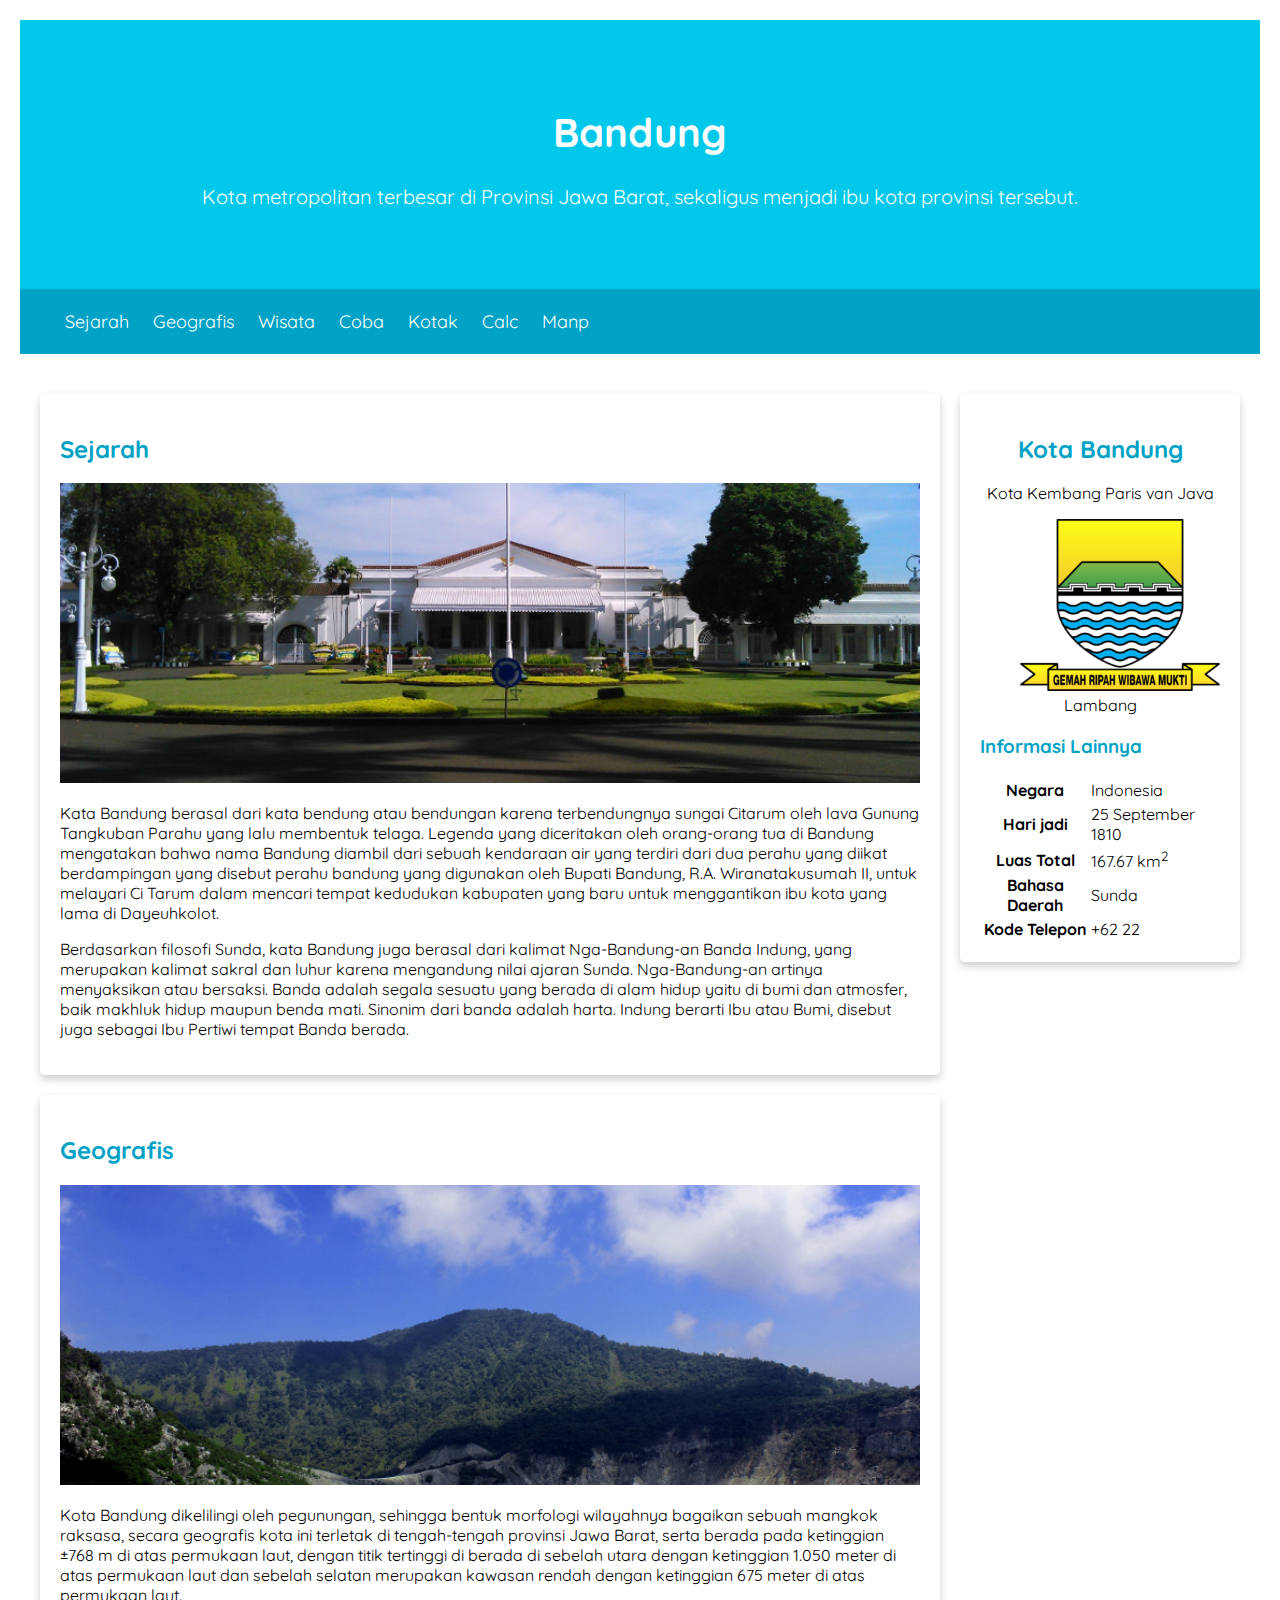
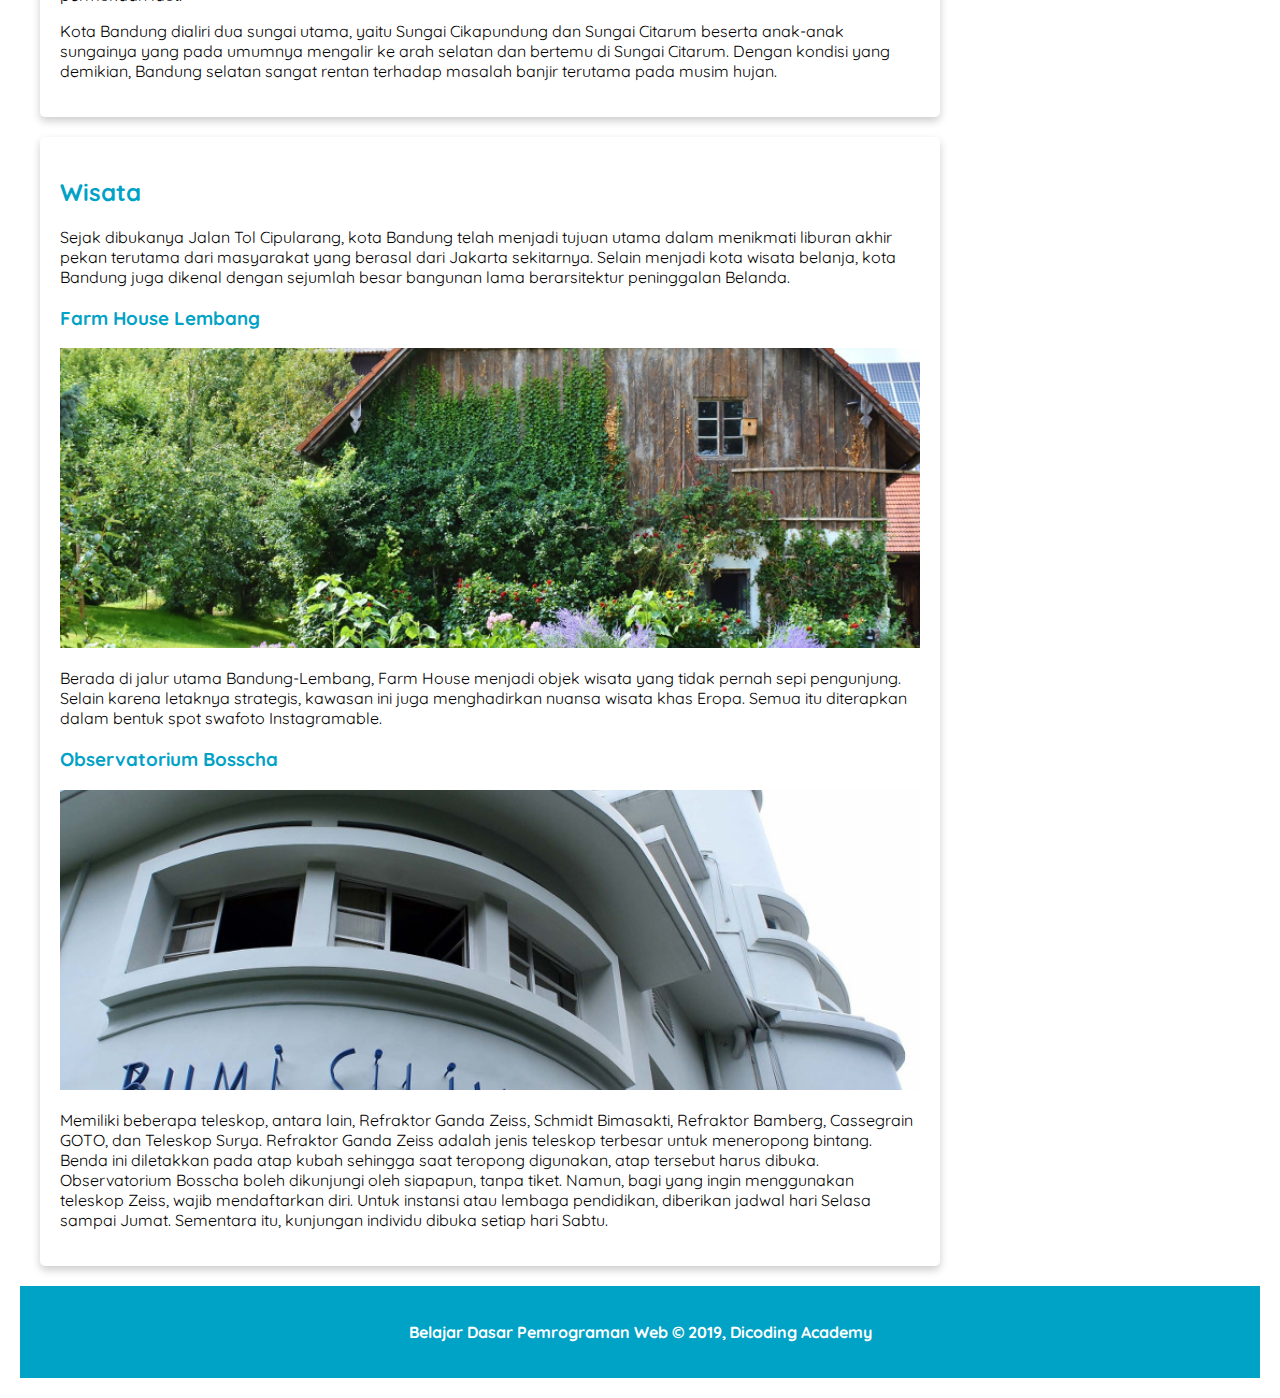
<file: index.html>
<!DOCTYPE html>
<html>
    <head>
        <meta name="viewport" content="width=device-width, initial-scale=1">
        <body>
            <header>
                <div class="jumbotron">
                    <h1>Bandung</h1>
                    <p>Kota metropolitan terbesar di Provinsi Jawa Barat, sekaligus menjadi ibu kota provinsi tersebut.</p>
                </div>
               <nav>
                   <ul>
                       <li><a href="#sejarah">Sejarah</a></li>
                       <li><a href="#geografis">Geografis</a></li>
                       <li><a href="#wisata">Wisata</a></li>
                       <li><a href="../WebDasar/coba.html">Coba</a></li>   
                       <li><a href="../WebDasar/kotak.html">Kotak</a></li>   
                       <li><a href="../WebDasar/calc.html">Calc</a></li>   
                       <li><a href="../WebDasar/manipulasiAtr.html">Manp</a></li>   
                    </ul>
               </nav>
           </header>
            <main>
               <div id="content">
                <article id="sejarah" class="card">
                    <h2>Sejarah</h2>
                       <img src="assets/image/history.jpg" class="featured-image" alt="sejarah">
                       <p>Kata Bandung berasal dari kata bendung atau bendungan karena terbendungnya sungai Citarum oleh lava Gunung Tangkuban Parahu yang lalu membentuk telaga. Legenda yang diceritakan oleh orang-orang tua di Bandung mengatakan bahwa nama Bandung diambil dari sebuah kendaraan air yang terdiri dari dua perahu yang diikat berdampingan yang disebut perahu bandung yang digunakan oleh Bupati Bandung, R.A. Wiranatakusumah II,
        untuk melayari Ci Tarum dalam mencari tempat kedudukan kabupaten yang baru untuk menggantikan ibu kota yang lama di Dayeuhkolot. </p>
         
                       <p>Berdasarkan filosofi Sunda, kata Bandung juga berasal dari kalimat Nga-Bandung-an Banda Indung, yang merupakan kalimat sakral dan luhur karena mengandung nilai ajaran Sunda. Nga-Bandung-an artinya menyaksikan atau bersaksi. Banda adalah segala sesuatu yang berada di alam hidup yaitu di bumi dan atmosfer, baik makhluk hidup maupun benda mati. Sinonim dari banda adalah harta. Indung berarti Ibu atau Bumi, disebut juga sebagai Ibu Pertiwi tempat Banda berada.</p>
                   </article>
         
                   <article id="geografis" class="card">
                       <h2>Geografis</h2>
                       <img src="assets/image/geografis.jpg" class="featured-image" alt="geografis">
                       <p>Kota Bandung dikelilingi oleh pegunungan, sehingga bentuk morfologi wilayahnya bagaikan sebuah mangkok raksasa, secara geografis kota ini terletak di tengah-tengah provinsi Jawa Barat, serta berada pada ketinggian ±768 m di atas permukaan laut, dengan titik tertinggi di berada di sebelah utara dengan ketinggian 1.050 meter di atas permukaan laut dan sebelah selatan merupakan kawasan rendah dengan ketinggian 675 meter di atas permukaan laut.</p>
         
                       <p>Kota Bandung dialiri dua sungai utama, yaitu Sungai Cikapundung dan Sungai Citarum beserta anak-anak sungainya yang pada umumnya mengalir ke arah selatan dan bertemu di Sungai Citarum. Dengan kondisi yang demikian, Bandung selatan sangat rentan terhadap masalah banjir terutama pada musim hujan.</p>
                   </article>
         
                   <article id="wisata" class="card">
                       <h2>Wisata</h2>
                       <p>Sejak dibukanya Jalan Tol Cipularang, kota Bandung telah menjadi tujuan utama dalam menikmati liburan akhir pekan terutama dari masyarakat yang berasal dari Jakarta sekitarnya. Selain menjadi kota wisata belanja, kota Bandung juga dikenal dengan sejumlah besar bangunan lama berarsitektur peninggalan Belanda.</p>
                       <section>
                           <h3>Farm House Lembang</h3>
                           <img src="assets/image/farm-house.jpg" class="featured-image" alt="farm house">
                           <p>Berada di jalur utama Bandung-Lembang, Farm House menjadi objek wisata yang tidak pernah sepi pengunjung. Selain karena letaknya strategis, kawasan ini juga menghadirkan nuansa wisata khas Eropa. Semua itu diterapkan dalam bentuk spot swafoto Instagramable.</p>
                       </section>
                       <section>
                           <h3>Observatorium Bosscha</h3>
                           <img src="assets/image/bosscha.jpg" class="featured-image" alt="bosscha">
                           <p>Memiliki beberapa teleskop, antara lain, Refraktor Ganda Zeiss, Schmidt Bimasakti, Refraktor Bamberg, Cassegrain GOTO, dan Teleskop Surya. Refraktor Ganda Zeiss adalah jenis teleskop terbesar untuk meneropong bintang. Benda ini diletakkan pada atap kubah sehingga saat teropong digunakan, atap tersebut harus dibuka. Observatorium Bosscha boleh dikunjungi oleh siapapun, tanpa tiket. Namun, bagi yang ingin menggunakan teleskop Zeiss, wajib mendaftarkan diri. Untuk instansi atau lembaga pendidikan, diberikan jadwal hari Selasa sampai Jumat. Sementara itu, kunjungan individu dibuka setiap hari Sabtu.</p>
                       </section>
                   </article>
               </div>
              <aside>
            <article class="profile card">
                 <header>
                     <h2>Kota Bandung</h2>
                     <link rel="stylesheet" href="assets/styles/style.css">
                     <p>Kota Kembang Paris van Java</p>
                     <figure>
                        <img src="assets/image/bandung-badge.png">
                        <figcaption>Lambang</figcaption>
                      </figure>
                 </header>
                 <section>
           <h3>Informasi Lainnya</h3>
           <table>
              <tr>
                 <th>Negara</th>
                 <td>Indonesia</td>
              </tr>
              <tr>
                 <th>Hari jadi</th>
                 <td>25 September 1810</td>
              </tr>
              <tr>
                 <th>Luas Total</th>
                 <td>167.67 km<sup>2</sup></td>
              </tr>
              <tr>
                 <th>Bahasa Daerah</th>
                 <td>Sunda</td>
              </tr>
                 <tr>
                 <th>Kode Telepon</th>
                 <td>+62 22</td>
              </tr>
          </table>
        </section>
            </article>
        </aside>
        <br/>
           </main>
           <footer>
               <p>Belajar Dasar Pemrograman Web &#169; 2019, Dicoding Academy</p>
        </footer>
        </body>
        </html>
    </head>
</html>
</file>
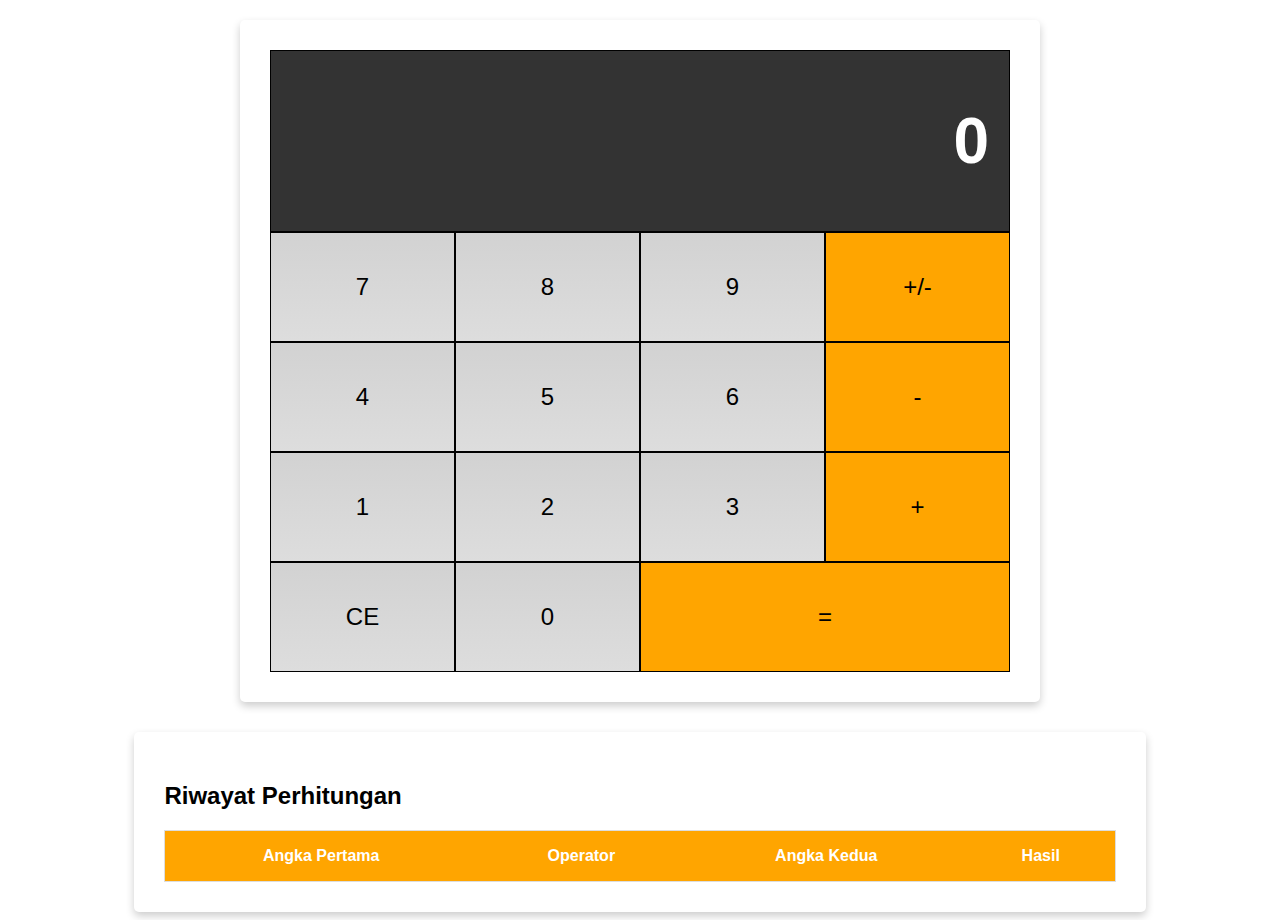
<file: calc.html>
<!DOCTYPE html>
<html>
 
<head>
   <title>Web Calculator</title>
   <!-- link ke css -->
   <link rel="stylesheet" href="assets/styles/calc.css">
   <!-- agar tampilan dapat menyesuaikan dengan beberapa layar yang berbeda -->
   <meta name="viewport" content="width=device-width, initial-scale=1.0">
   <script src="assets/styles/calc.js"></script>
   <script src="assets/styles/storage.js"></script>
</head>
 
<body>
    <div class="flex-container-column card">
        <!-- <div class="flex-container-column"> -->
            <div class="display">
                <h1 id="displayNumber">0</h1>
            </div>
            <div class="flex-container-row">
                <div class="button">7</div>
                <div class="button">8</div>
                <div class="button">9</div>
                <div class="button negative">+/-</div>
            </div>
            <div class="flex-container-row">
                <div class="button">4</div>
                <div class="button">5</div>
                <div class="button">6</div>
                <div class="button operator">-</div>
            </div>
            <div class="flex-container-row">
                <div class="button">1</div>
                <div class="button">2</div>
                <div class="button">3</div>
                <div class="button operator">+</div>
            </div>
            <div class="flex-container-row">
                <div class="button clear">CE</div>
                <div class="button">0</div>
                <div class="button equals double">=</div>
            </div>
        <!-- </div> -->
    </div>

    <div class="history card">
        <h2>Riwayat Perhitungan</h2>
        <table>
            <thead>
                <tr>
                    <th>Angka Pertama</th>
                    <th>Operator</th>
                    <th>Angka Kedua</th>
                    <th>Hasil</th>
                </tr>
            </thead>
            <tbody id="historyList"></tbody>
        </table>
  </div>
  
    <!-- <script src="assets/styles/calc.js"></script> -->
</body>
 
</html>
</file>
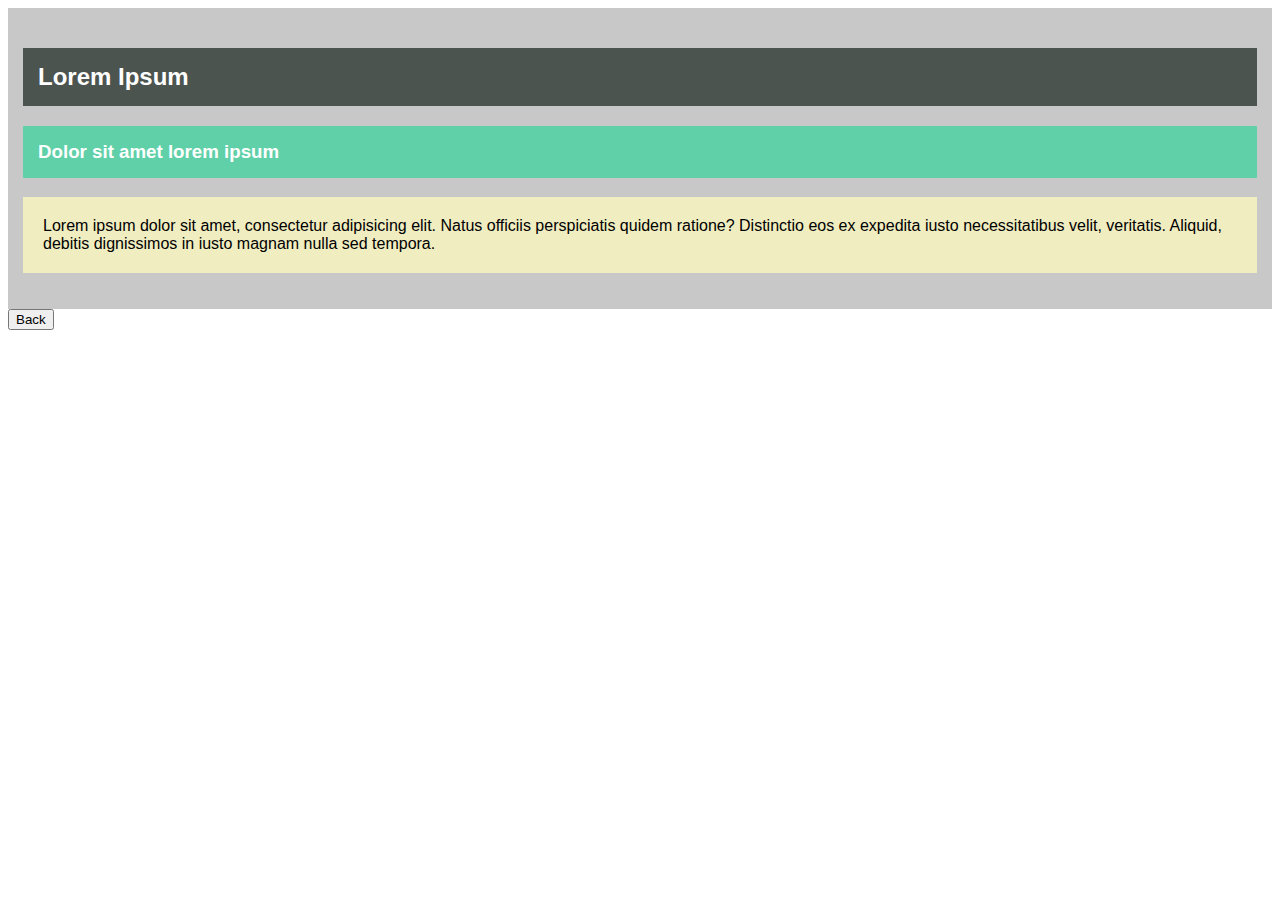
<file: coba.html>
<!-- <html>
    <head>
        <title>Ini merupakan judul dari dokumen HTML</title>
    </head>
    <body>
        <h1>header yang diletakan di dalam elemen body</h1>
        <p>Ini merupakan sebuah paragraph yang juga diletakan pada sebuah konten body, sehingga konten ini dapat dilihat oleh pengguna pada jendela browser.</p>
    
    </body>
</html> -->



<!doctype html>
<html lang="en">
<head>
   <style>
       body {
           font-family: sans-serif;
       }
 
       div#content {
           background-color: rgb(200, 200, 200);
           padding: 20px 15px;
       }
 
       #content > h2 {
           background-color: #4c5450;
           padding: 15px;
           color: white;
       }
 
       #content > h3 {
           background-color: #60d0a8;
           padding: 15px;
           color: white;
       }
 
       #content > p {
           background-color: hsl(56, 62%, 85%);
           padding: 20px;
       }
   </style>
</head>
<body>
<div id="content">
   <h2>Lorem Ipsum</h2>
   <h3>Dolor sit amet lorem ipsum</h3>
   <p>Lorem ipsum dolor sit amet, consectetur adipisicing elit. Natus officiis perspiciatis quidem ratione? Distinctio eos ex expedita iusto necessitatibus velit, veritatis. Aliquid, debitis dignissimos in iusto magnam nulla sed tempora.</p>
</div>

<button href="../../index.html">Back</button>
</body>
</html>
</file>
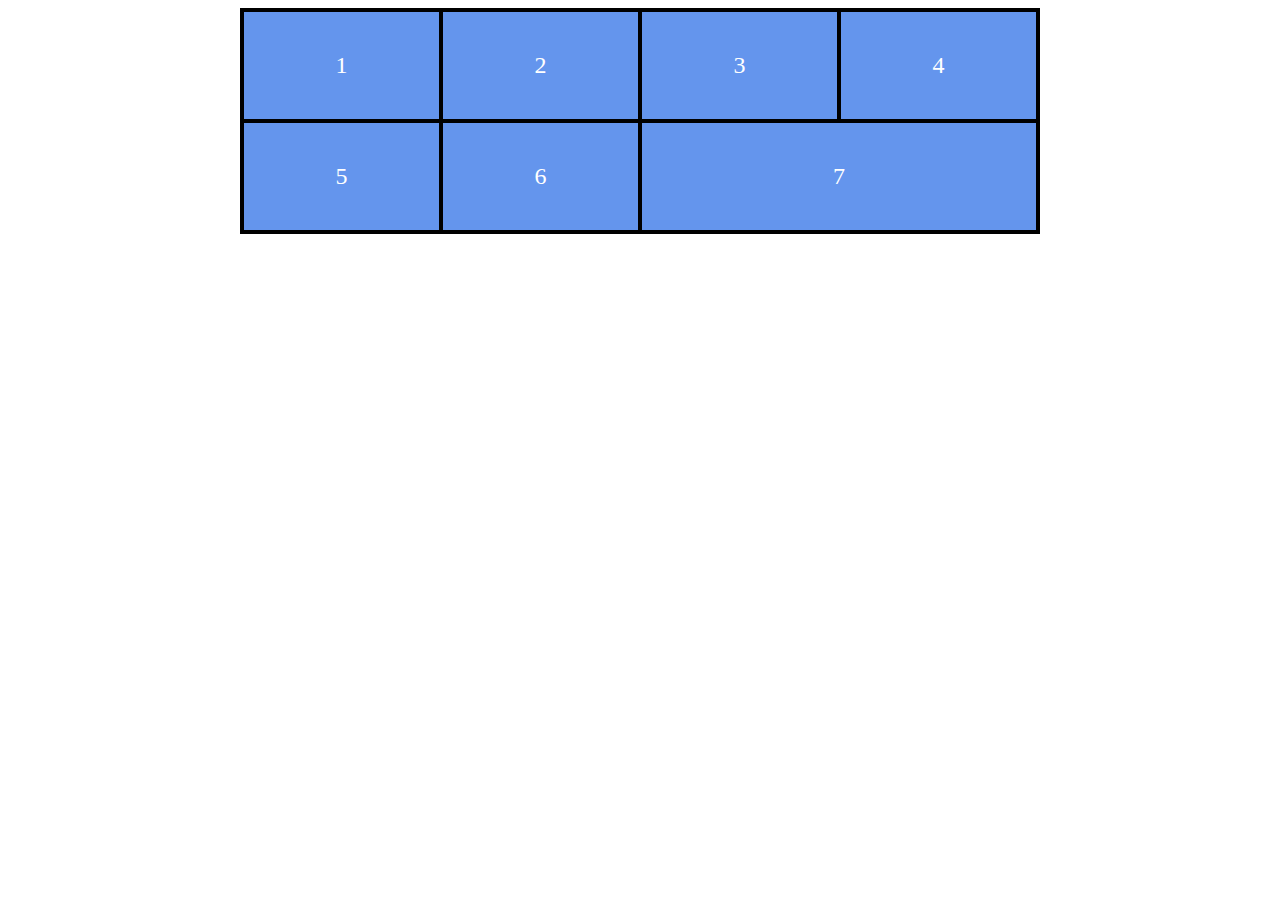
<file: kotak.html>
<!doctype html>
<html lang="en">
<head>
   <style>
       * {
           box-sizing: border-box;
       }
 
       .container {
           width: 800px;
           border: 2px solid black;
           margin: 0 auto;
       }
 
       .flex-column {
           display: flex;
           flex-direction: column;
       }
 
       .flex-row {
           display: flex;
           flex-direction: row;
           flex-grow: 1;
       }
 
       .box {
           flex-basis: 25%;
           background-color: cornflowerblue;
           border: 2px solid black;
           padding: 40px;
           text-align: center;
           color: white;
           font-size: 1.5em;
       }

       .double {
            flex-basis: 50%;
        }
   </style>
</head>
<body>
<div class="container">
   <div class="flex-column">
       <div class="flex-row">
           <div class="box">1</div>
           <div class="box">2</div>
           <div class="box">3</div>
           <div class="box">4</div>
       </div>
       <div class="flex-row">
           <div class="box">5</div>
           <div class="box">6</div>
           <div class="box double">7</div>
       </div>
   </div>
</div>
</body>
</html>
</file>
<file: assets/styles/style.css>
@import url('https://fonts.googleapis.com/css?family=Quicksand:400,700&display=swap');

/* margin dan padding bernilai 0 karena untuk layout yang ditampilkan akan memenuhi seluruh lebar dan tinggi dari jendela browser.  */
body {
   font-family: 'Quicksand', sans-serif;
   margin: 0;
   padding: 20px;
}

/* 1. atur ukuran font menjadi 18px
   2. atur juga ketebalan teksnya menjadi 400 dan hilangkan garis bawah pada elemen  */
nav a {
   font-size: 18px;
   font-weight: 400;
   text-decoration: none;
   color: white;
}

/* memberikan efek tebal pada teks ketika salah satu item navigasi diarahkan menggunakan kursor. */
nav a:hover {
   font-weight: bold;
}

h2 {
   color: #00a2c6
}
 
h3 {
   color: #00a2c6
}

/* footer {
   padding: 20px;
   color: white;
   background-color: #00a2c6
} */

/*  mengatur gambar article pada element <asside> pada posisi tengah/center */
.profile header {
   text-align: center;
}

/* untuk mengatur text yang ada di footer menjadi rata tengah */
footer {
   padding: 20px;
   color: white;
   background-color: #00a2c6;
   text-align: center;
   font-weight: bold;
}

/* dibawah ini merupakan kode untuk menspesifikasikan nilai transparan pada elemen HTML */
/* div#opacity {
   background-color: red;
   opacity: 0.5;
} */

main {
   padding: 20px;
   overflow: auto;
}

/* pengaturan untuk img agar tepat posisinya ditengah dan proporsional & membuat gambar yang ditampilkan dapat menyesuaikan lebar dan panjang dengan mempertahankan kualitas rasio aslinya*/
.featured-image {
   width: 100%;
   max-height: 300px;
   object-fit: cover;
   object-position: center;
}

/* atur logo/gambar agar bentuknya pas */
.profile img {
   width: 200px;
}

/* pengaturan untuk membuat card */
.card {
   box-shadow: 0 4px 8px 0 rgba(0, 0, 0, 0.2);
   border-radius: 5px;
   padding: 20px;
   margin-top: 20px;
}

.jumbotron {
   font-size: 20px;
   padding: 60px;
   background-color: #00c8eb;
   text-align: center;
   color: white;
}

nav li {
   display: inline;
   list-style-type: none;
   margin-right: 20px;
}
/*  untuk mengatur nav  */
nav {
   background-color: #00a2c6;
   padding: 5px;
   position: sticky;
   top: 0;
}

/* properti float berfungsi untuk memindahkan suatu elemen 
untuk berada sebelah di kiri atau di sebelah kanan, dengan menggunakan nilai right atau left */
#content {
   float: left;
   width: 75%;
}
aside {
   float: right;
   width: 25%;
   padding-left: 20px;
}

/* box sizing dapat menentukan dimensi kotak dengan tepat, tanpa dipengaruhi oleh padding dan border */
* {
   box-sizing: border-box;
}

/*  untuk membuat menjadi lebih reponsive pada bagian aside*/
@media screen and (max-width: 1000px) {
   #content,
   aside {
       width: 100%;
       padding: 0;
   }
}

/* membuat nav stay diatas */
header {
   display: inline;
}
</file>
<file: assets/styles/calc.css>
* {
    box-sizing: border-box;
 }

 body {
    font-family: sans-serif;
 }

 .flex-container-column {
    display: flex;
    flex-direction: column;
  
    /* properti pendukung */
    max-width: 800px;
    margin: 0 auto;
    text-align: right;
 }

 .flex-container-row {
    display: flex;
 }

 .button {
    flex-basis: 25%;
   
    /* properti pendukung */
    font-size: 1.5em;
    text-align: center;
    padding: 40px;
    border: 1px solid black;
    background: -webkit-linear-gradient(top, #d2d2d2, #ddd);
    cursor: pointer;
 }

 .double {
    flex-basis: 50%;
 }

 /* untuk memperindah tampilan */
 .display {
    color: white;
    width: 100%;
    padding: 10px 20px;
    background-color: #333333;
    border: 1px solid black;
    font-size: 2em;
 }

.operator,
.negative,
.equals {
   background: orange;
}

.card {
    box-shadow: 0 4px 8px 0 rgba(0, 0, 0, 0.2);
    border-radius: 5px;
    padding: 30px;
    margin-top: 20px;
 }

 /* efek lain pada tombol dengan memanfaatkan pseudo-class :hover */
 .button:hover {
    font-weight: bold;
 }

 /* untuk menepatkan nilai yang pas sesuai layar */
 @media screen and (max-width: 513px) {
    .button {
        padding: 10px;
    }
 }

 /* akan mengatur lebar 80% dari viewport pada elemen <div> yang menerapkan class history dan memiliki scroll bar scr horizontal dan vertikal */
 .history {
   width: 80%;
   margin: 30px auto 0 auto;
   overflow: scroll;
}

/* Rule tersebut akan membuat tabel memiliki lebar 100% terhadap parentnya dan menetapkan border pada tepian tabelnya. */
table {
   border-collapse: collapse;
   border-spacing: 0;
   width: 100%;
   border: 1px solid #ddd;
}

/* untuk mengatur padding pada table head (<th>) dan table data (<td>) agar ukuran tampak lebih proporsional. */
th,
td {
   text-align: center;
   padding: 16px;
}

th {
   background-color: orange;
   color: white;
}
 
tr:nth-child(even) {
   background-color: #d2d2d2;
}

/* Untuk mengoptimalkan tampilan pada perangkat seluler */
@media screen and (max-width: 513px) {
   .button {
       padding: 10px;
   }
   .history {
       width: 100%;
   }
}
</file>
